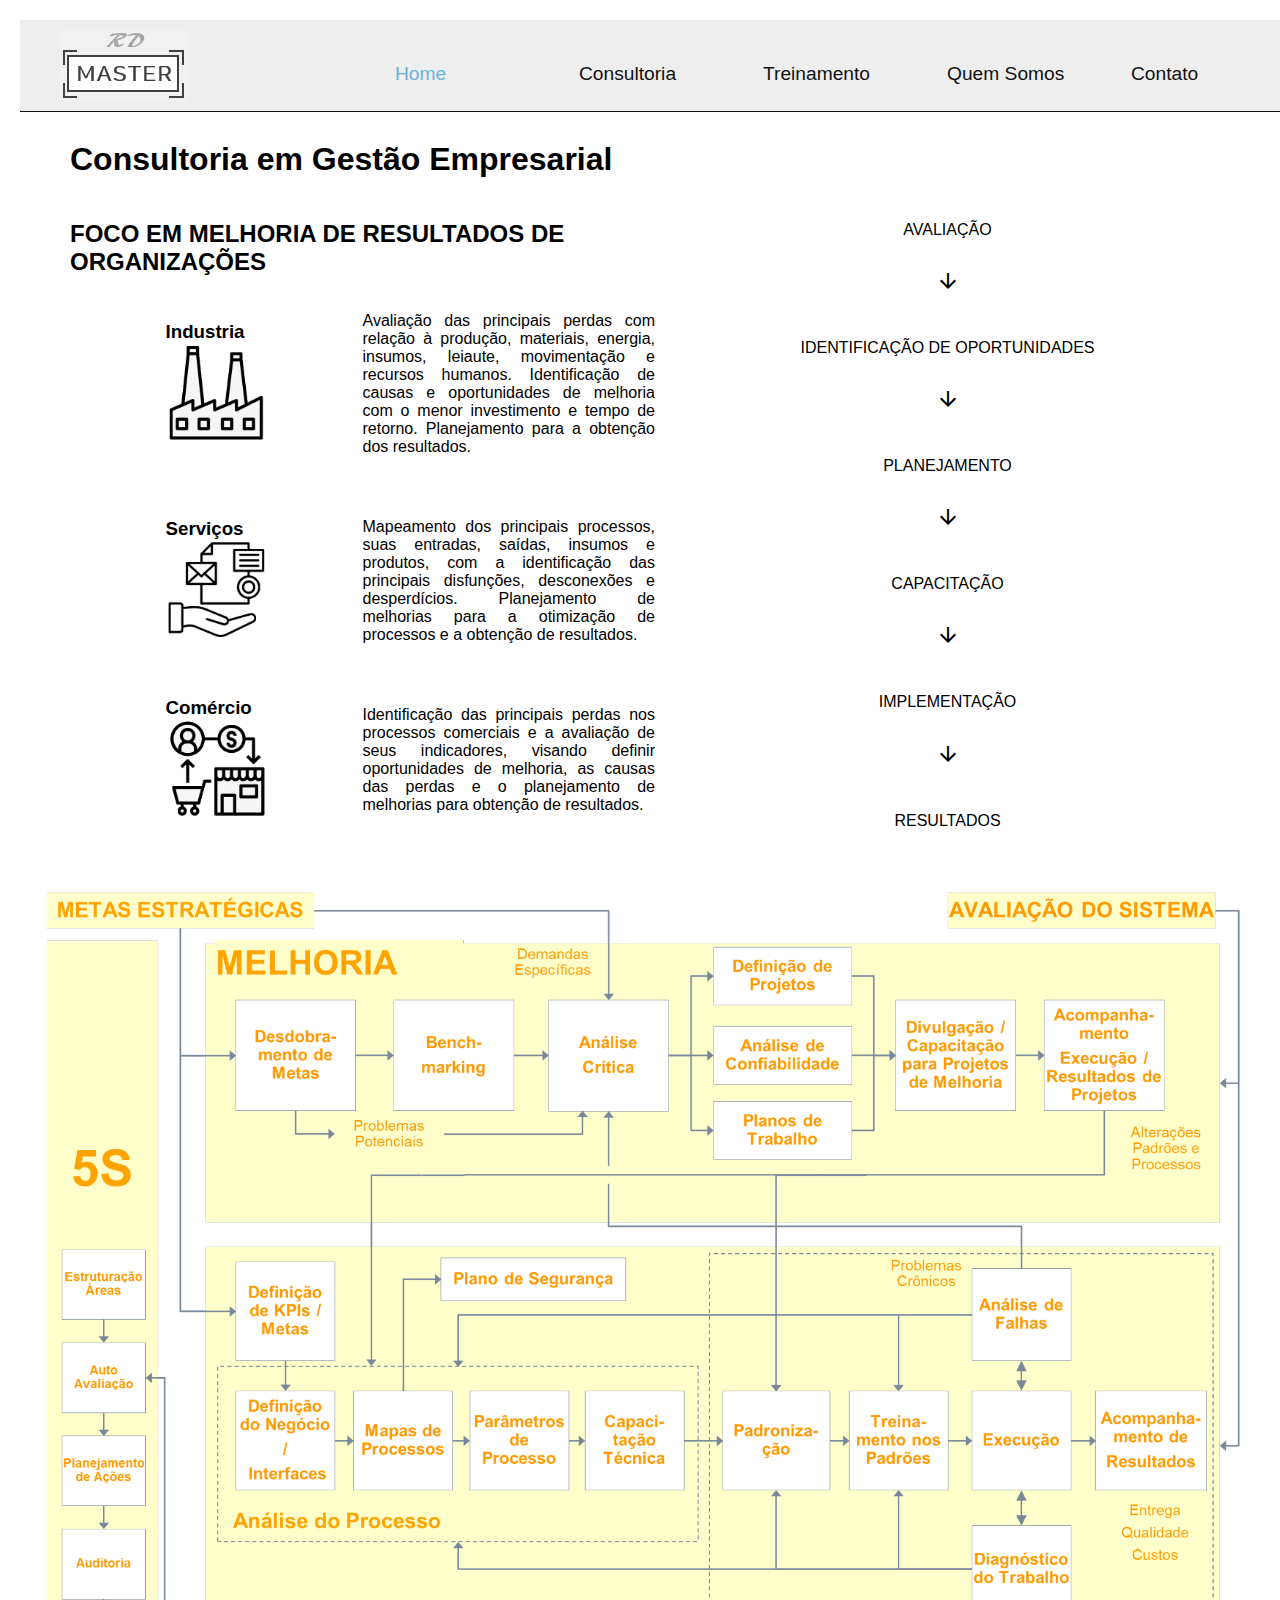
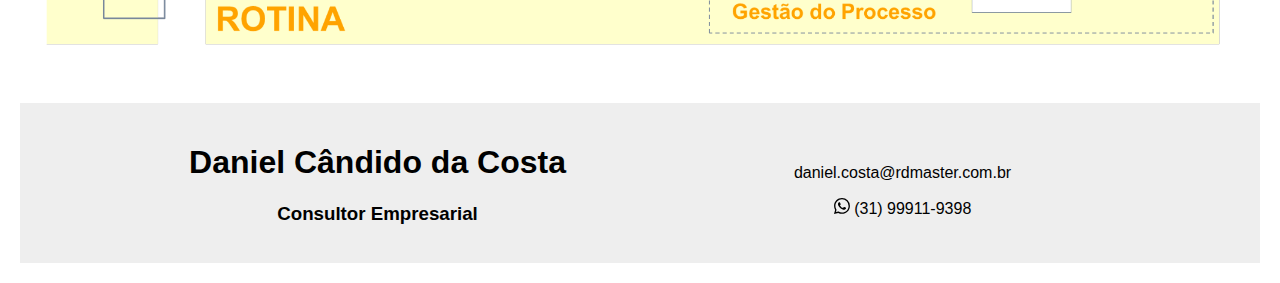
<file: index.html>
<!DOCTYPE html>
<html>
  <head>
    <title>RD Master</title>
    <link rel="stylesheet" href="./style.css">
    <meta name="keywords" content="Consultoria Engenharia">
    <meta name="viewport" content="width=device-width, initial-scale=1.0">
    <html lang="pt-BR">
    <link href="https://fonts.googleapis.com/icon?family=Material+Icons" rel="stylesheet">
    <link href="https://cdn.jsdelivr.net/npm/bootstrap@5.3.8/dist/css/bootstrap.min.css" rel="stylesheet" integrity="sha384-sRIl4kxILFvY47J16cr9ZwB07vP4J8+LH7qKQnuqkuIAvNWLzeN8tE5YBujZqJLB" crossorigin="anonymous">
    <meta charset="utf-8">
  </head>
  <body>
    <nav class="menu" id="menu">
      <img src="./img/Master-Fundo-Cinza.png" alt="logo" class="logo">
      <span class="material-icons" id="burguer" onclick="clickmenu()">menu</span>
      <ul id="itens">
        <li id="links" class="linkativo"><a href="./index.html">Home</a></li>
        <li id="links"><a href="./consultoria.html">Consultoria</a></li>
        <li id="links"><a href="./treinamento.html">Treinamento</a></li>
        <li id="links"><a href="./quemsomos.html">Quem Somos</a></li>
        <li id="links"><a href="Contato">Contato</a></li>
      </ul>
    </nav>

    <article>
      <h1 class="titulopagina">Consultoria em Gestão Empresarial</h1>
      <div class="slide1">
      <div>
        <h2>FOCO EM MELHORIA DE RESULTADOS DE ORGANIZAÇÕES</h2>
        <div class="iconesslide1">
          <div><h3>Industria</h3><img src="./img/industria.png" alt=""></div>
          <p>Avaliação das principais perdas com relação à produção, materiais, energia, insumos, leiaute, movimentação e recursos humanos. Identificação de causas e oportunidades de melhoria com o menor investimento e tempo de retorno. Planejamento para a obtenção dos resultados.</p>
        </div>
        <div class="iconesslide1">
          <div><h3>Serviços</h3><img src="./img/servicos.png" alt=""></div>
          <p>Mapeamento dos principais processos, suas entradas, saídas, insumos e produtos, com a identificação das principais disfunções, desconexões e desperdícios. Planejamento de melhorias para a otimização de processos e a obtenção de resultados.</p>
        </div>
        <div class="iconesslide1">
          <div><h3>Comércio</h3><img src="./img/comercio.png" alt=""></div>
          <p>Identificação das principais perdas nos processos comerciais e a avaliação de seus indicadores, visando definir oportunidades de melhoria, as causas das perdas e o planejamento de melhorias para obtenção de resultados.</p>
        </div>
      </div>
      <div class="setasslide1">
        <p>AVALIAÇÃO</p>
        <span class="material-icons">arrow_downward</span>
        <p>IDENTIFICAÇÃO DE OPORTUNIDADES</p>
        <span class="material-icons">arrow_downward</span>
        <p>PLANEJAMENTO</p>
        <span class="material-icons">arrow_downward</span>
        <p>CAPACITAÇÃO</p>
        <span class="material-icons">arrow_downward</span>
        <p>IMPLEMENTAÇÃO</p>
        <span class="material-icons">arrow_downward</span>
        <p>RESULTADOS</p>
      </div>
      </div>
      <img src="./img/metasestrategicas.png" alt="Metas Estratégicas" class="metasestrategicas">
    </article>

    <footer>
      <div class="footercontainer">
        <div class="footerconteudo">
        <h1>Daniel Cândido da Costa</h1>
        <h3>Consultor Empresarial</h2>
        </div>
        <div class="footerconteudo">
        <p>daniel.costa@rdmaster.com.br</p>
        <a href="https://wa.me/5531999119398"><img src="./img/whatsapp.svg" alt=""><span> (31) 99911-9398</span></a>
        </div>
      </div>
    </footer>
      <script>
        function clickmenu() {
          if (itens.style.display == 'grid') {
            itens.style.display = 'none'
          } else {
            itens.style.display = 'grid'
            itens.style.width = `${window.innerWidth}px`
            itens.style.gridTemplateColumns = 'repeat(5, 1fr)'
            itens.style.margin = '15px 0 5px'
            itens.style.padding = '5px 0'
            links.style.justifySelf = 'center'
          }
        }
      </script>
  </body>
</html>
</file>
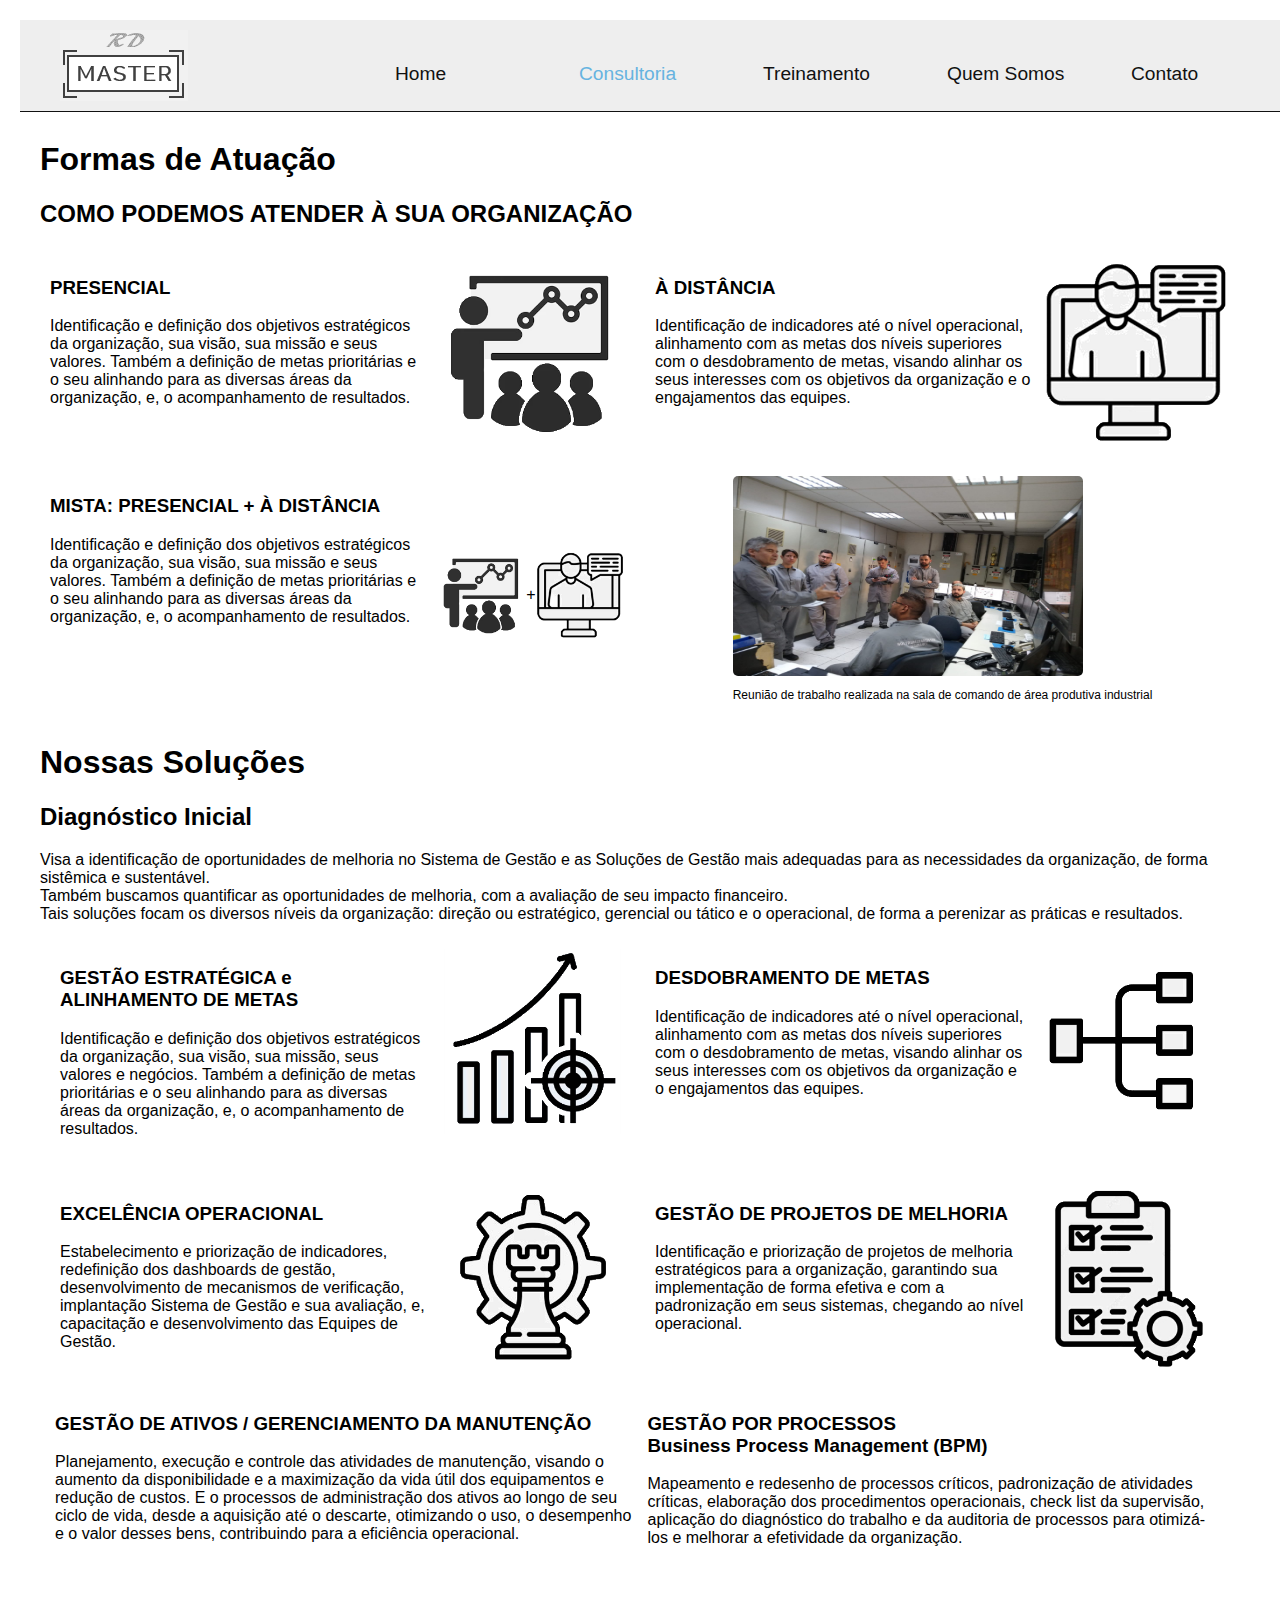
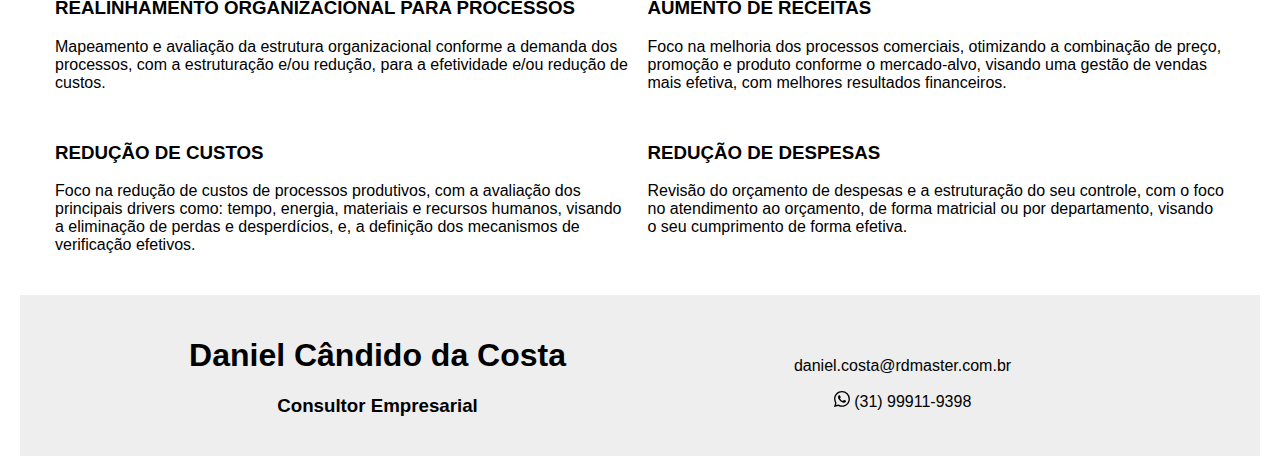
<file: consultoria.html>
<!DOCTYPE html>
<html>
  <head>
    <title>Consultoria - RD Master</title>
    <link rel="stylesheet" href="./style.css">
    <meta name="viewport" content="width=device-width, initial-scale=1.0">
    <html lang="pt-BR">
    <link href="https://fonts.googleapis.com/icon?family=Material+Icons" rel="stylesheet">
    <link href="https://cdn.jsdelivr.net/npm/bootstrap@5.3.8/dist/css/bootstrap.min.css" rel="stylesheet" integrity="sha384-sRIl4kxILFvY47J16cr9ZwB07vP4J8+LH7qKQnuqkuIAvNWLzeN8tE5YBujZqJLB" crossorigin="anonymous">
    <meta charset="utf-8">
  </head>
  <body>
    <nav class="menu" id="menu">
      <img src="./img/Master-Fundo-Cinza.png" alt="logo" class="logo">
      <span class="material-icons" id="burguer" onclick="clickmenu()">menu</span>
      <ul id="itens">
        <li id="links"><a href="./index.html">Home</a></li>
        <li id="links" class="linkativo"><a href="./consultoria.html">Consultoria</a></li>
        <li id="links"><a href="./treinamento.html">Treinamento</a></li>
        <li id="links"><a href="./quemsomos.html">Quem Somos</a></li>
        <li id="links"><a href="Contato">Contato</a></li>
      </ul>
    </nav>

    <article>
        <h1>Formas de Atuação</h1>
        <h2>COMO PODEMOS ATENDER À SUA ORGANIZAÇÃO</h2>
        <div class="modalidadesconsultoria">
        <div class="modalidadesmodulo">
            <div>
            <h3>PRESENCIAL</h3>
            <p>Identificação e definição dos objetivos estratégicos da organização, sua visão, sua missão e seus valores. Também a definição de metas prioritárias e o seu alinhando para as diversas áreas da organização, e, o acompanhamento de resultados.</p>
            </div>
            <img src="./img/presencial.png" alt="">
        </div>
        <div class="modalidadesmodulo">
            <div>
            <h3>À DISTÂNCIA</h3>
            <p>Identificação de indicadores até o nível operacional, alinhamento com as metas dos níveis superiores com o desdobramento de metas, visando alinhar os seus interesses com os objetivos da organização e o engajamentos das equipes.</p>
            </div>
            <img src="./img/distancia.png" alt="">
        </div>
        <div class="modalidadesmodulo">
            <div>
            <h3>MISTA: PRESENCIAL + À DISTÂNCIA</h3>
            <p>Identificação e definição dos objetivos estratégicos da organização, sua visão, sua missão e seus valores. Também a definição de metas prioritárias e o seu alinhando para as diversas áreas da organização, e, o acompanhamento de resultados.</p>
            </div>
            <div class="modalidadesimg">
                <img src="./img/presencial.png" alt="">
                <span>+</span>
                <img src="./img/distancia.png" alt="">
            </div>
        </div>
        <div class="modalidadesreuniao">
            <img src="./img/reuniao.jpg" alt="">
            <p>Reunião de trabalho realizada na sala de comando de área produtiva industrial</p>
        </div>
        </div>
        <div>
        <h1>Nossas Soluções</h1>
        <h2>Diagnóstico Inicial</h2>
        <p>Visa a identificação de oportunidades de melhoria no Sistema de Gestão e as Soluções de Gestão mais adequadas para as necessidades da organização, de forma sistêmica e sustentável.<br>Também buscamos quantificar as oportunidades de melhoria, com a avaliação de seu impacto financeiro.<br>Tais soluções focam os diversos níveis da organização: direção ou estratégico, gerencial ou tático e o operacional, de forma a perenizar as práticas e resultados.</p>
        <div class="solucoes">
          <div class="solucoesmodulos">
            <div>
            <h3>GESTÃO ESTRATÉGICA e ALINHAMENTO DE METAS</h3>
            <p>Identificação e definição dos objetivos estratégicos da organização, sua visão, sua missão, seus valores e negócios. Também a definição de metas prioritárias e o seu alinhando para as diversas áreas da organização, e, o acompanhamento de resultados.</p>
            </div>
            <img src="./img/metas.png" alt="">
          </div>
          <div class="solucoesmodulos">
            <div>
            <h3>DESDOBRAMENTO DE METAS</h3>
            <p>Identificação de indicadores até o nível operacional, alinhamento com as metas dos níveis superiores com o desdobramento de metas, visando alinhar os seus interesses com os objetivos da organização e o engajamentos das equipes.</p>
            </div>
            <img src="./img/desdobramento.png" alt="">
          </div>
          <div class="solucoesmodulos">
            <div>
            <h3>EXCELÊNCIA OPERACIONAL</h3>
            <p>Estabelecimento e priorização de indicadores, redefinição dos dashboards de gestão, desenvolvimento de mecanismos de verificação, implantação Sistema de Gestão e sua avaliação, e, capacitação e desenvolvimento das Equipes de Gestão.</p>
            </div>
            <img src="./img/operacional.png" alt="">
          </div>
          <div class="solucoesmodulos">
            <div>
            <h3>GESTÃO DE PROJETOS DE MELHORIA</h3>
            <p>Identificação e priorização de projetos de melhoria estratégicos para a organização, garantindo sua implementação de forma efetiva e com a padronização em seus sistemas, chegando ao nível operacional.</p>
            </div>
            <img src="./img/projetos.png" alt="">
          </div>
        </div>
        </div>
        <div class="gestoes">
          <div>
            <h3>GESTÃO DE ATIVOS / GERENCIAMENTO DA MANUTENÇÃO</h3>
            <p>Planejamento, execução e controle das atividades de manutenção, visando o aumento da disponibilidade e a maximização da vida útil dos equipamentos e redução de custos. E o processos de administração dos ativos ao longo de seu ciclo de vida, desde a aquisição até o descarte, otimizando o uso, o desempenho e o valor desses bens, contribuindo para a eficiência operacional.</p>
          </div>
          <div>
            <h3>GESTÃO POR PROCESSOS<br>Business Process Management (BPM)</h3>
            <p>Mapeamento e redesenho de processos críticos, padronização de atividades críticas, elaboração dos procedimentos operacionais, check list da supervisão, aplicação do diagnóstico do trabalho e da auditoria de processos para otimizá-los e melhorar a efetividade da organização.</p>
          </div>
          <div>
            <h3>REALINHAMENTO ORGANIZACIONAL PARA PROCESSOS</h3>
            <p>Mapeamento e avaliação da estrutura organizacional conforme a demanda dos processos, com a estruturação e/ou redução, para a efetividade e/ou redução de custos.</p>
          </div>
          <div>
            <h3>AUMENTO DE RECEITAS</h3>
            <p>Foco na melhoria dos processos comerciais, otimizando a combinação de preço, promoção e produto conforme o mercado-alvo, visando uma gestão de vendas mais efetiva, com melhores resultados financeiros.</p>
          </div>
          <div>
            <h3>REDUÇÃO DE CUSTOS</h3>
            <p>Foco na redução de custos de processos produtivos, com a avaliação dos principais drivers como: tempo, energia, materiais e recursos humanos, visando a eliminação de perdas e desperdícios, e, a definição dos mecanismos de verificação efetivos.</p>
          </div>
          <div>
            <h3>REDUÇÃO DE DESPESAS</h3>
            <p>Revisão do orçamento de despesas e a estruturação do seu controle, com o foco no atendimento ao orçamento, de forma matricial ou por departamento, visando o seu cumprimento de forma efetiva.</p>
          </div>
        </div>
    </article>

    <footer>
      <div class="footercontainer">
        <div class="footerconteudo">
        <h1>Daniel Cândido da Costa</h1>
        <h3>Consultor Empresarial</h2>
        </div>
        <div class="footerconteudo">
        <p>daniel.costa@rdmaster.com.br</p>
        <a href="https://wa.me/5531999119398"><img src="./img/whatsapp.svg" alt=""><span> (31) 99911-9398</span></a>
        </div>
      </div>
    </footer>
      <script>
        function clickmenu() {
          if (itens.style.display == 'grid') {
            itens.style.display = 'none'
          } else {
            itens.style.display = 'grid'
            itens.style.width = `${window.innerWidth}px`
            itens.style.gridTemplateColumns = 'repeat(5, 1fr)'
            itens.style.margin = '15px 0 5px'
            itens.style.padding = '5px 0'
            links.style.justifySelf = 'center'
          }
        }
      </script>
  </body>
</html>
</file>
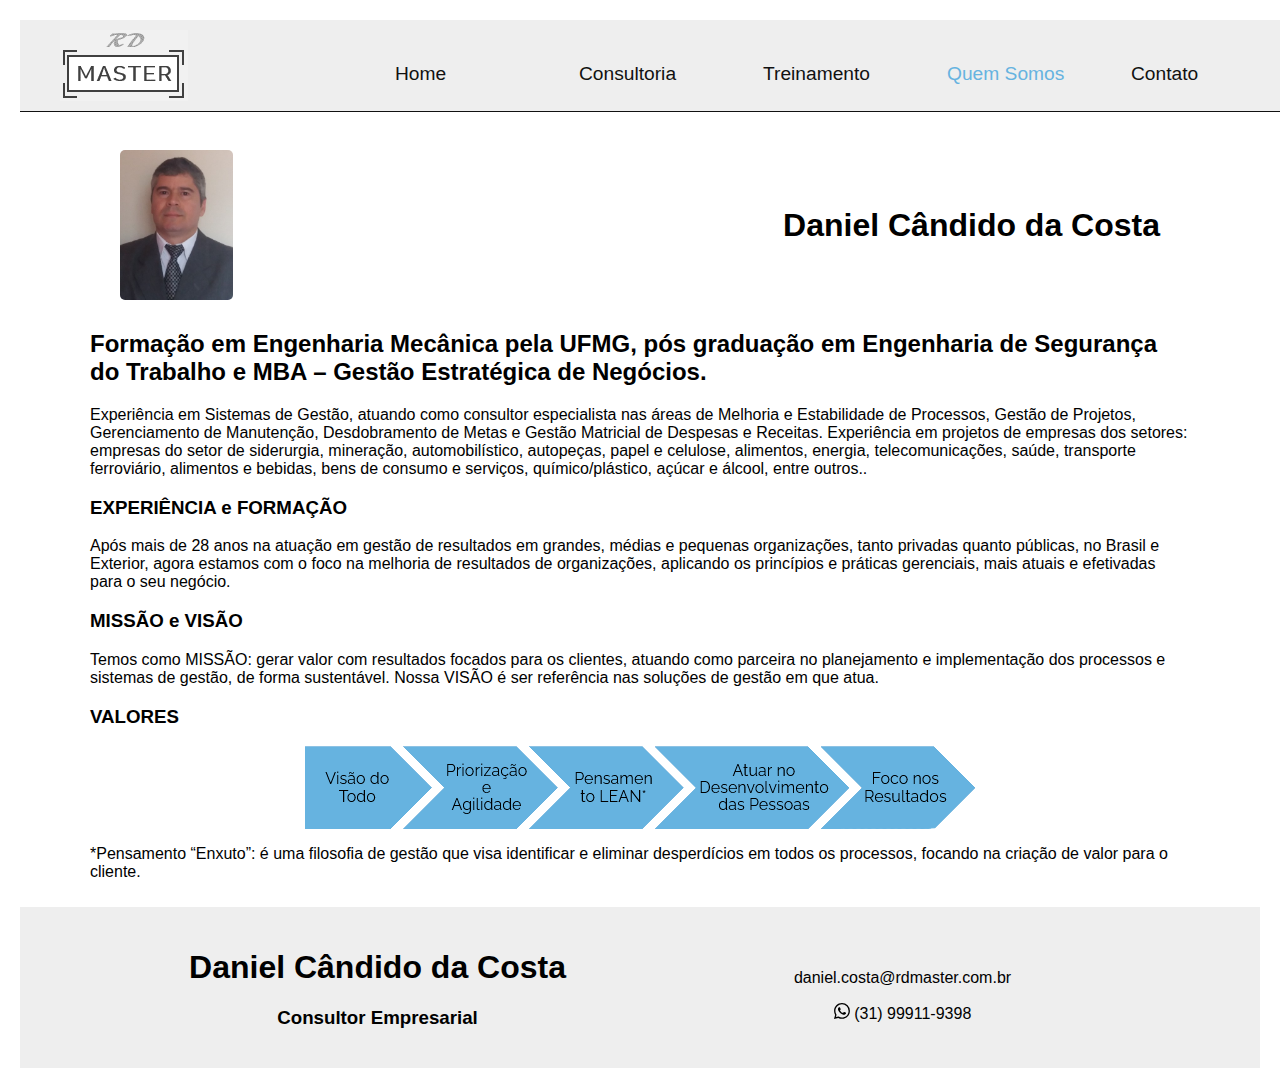
<file: quemsomos.html>
<!DOCTYPE html>
<html>
  <head>
    <title>Quem Somos - RD Master</title>
    <link rel="stylesheet" href="./style.css">
    <meta name="viewport" content="width=device-width, initial-scale=1.0">
    <html lang="pt-BR">
    <link href="https://fonts.googleapis.com/icon?family=Material+Icons" rel="stylesheet">
    <link href="https://cdn.jsdelivr.net/npm/bootstrap@5.3.8/dist/css/bootstrap.min.css" rel="stylesheet" integrity="sha384-sRIl4kxILFvY47J16cr9ZwB07vP4J8+LH7qKQnuqkuIAvNWLzeN8tE5YBujZqJLB" crossorigin="anonymous">
    <meta charset="utf-8">
  </head>
  <body>
    <nav class="menu" id="menu">
      <img src="./img/Master-Fundo-Cinza.png" alt="logo" class="logo">
      <span class="material-icons" id="burguer" onclick="clickmenu()">menu</span>
      <ul id="itens">
        <li id="links"><a href="./index.html">Home</a></li>
        <li id="links"><a href="./consultoria.html">Consultoria</a></li>
        <li id="links"><a href="./treinamento.html">Treinamento</a></li>
        <li id="links" class="linkativo"><a href="./quemsomos.html">Quem Somos</a></li>
        <li id="links"><a href="Contato">Contato</a></li>
      </ul>
    </nav>

    <article>
        <div class="nomeefoto">
        <img class="perfil" src="./img/perfil.jpg" alt="">
        <h1 class="perfil">Daniel Cândido da Costa</h1>
        </div>
        <div class="quemsomosconteudo">
        <h2>Formação em Engenharia Mecânica pela UFMG, pós graduação em Engenharia de Segurança do Trabalho e MBA – Gestão Estratégica de Negócios.</h2>
        <p>Experiência em Sistemas de Gestão, atuando como consultor especialista nas áreas de Melhoria e Estabilidade de Processos, Gestão de Projetos, Gerenciamento de Manutenção, Desdobramento de Metas e Gestão Matricial de Despesas e Receitas. Experiência em projetos de empresas dos setores: empresas do setor de siderurgia, mineração, automobilístico, autopeças, papel e celulose, alimentos, energia, telecomunicações, saúde, transporte ferroviário, alimentos e bebidas, bens de consumo e serviços, químico/plástico, açúcar e álcool, entre outros..</p>
        <h3>EXPERIÊNCIA e FORMAÇÃO</h3>
        <p>Após mais de 28 anos na atuação em gestão de resultados em grandes, médias e pequenas organizações, tanto privadas quanto públicas, no Brasil e Exterior, agora estamos com o foco na melhoria de resultados de organizações, aplicando os princípios e práticas gerenciais, mais atuais e efetivadas para o seu negócio.</p>
        <h3>MISSÃO e VISÃO</h3>
        <p>Temos como MISSÃO: gerar valor com resultados focados para os clientes, atuando como parceira no planejamento e implementação dos processos e sistemas de gestão, de forma sustentável. Nossa VISÃO é ser referência nas soluções de gestão em que atua.</p>
        <h3>VALORES</h3>
        <div class="progressao"><img src="./img/progressao.png" alt=""></div>
        <p>*Pensamento “Enxuto”: é uma filosofia de gestão que visa identificar e eliminar desperdícios em todos os processos, focando na criação de valor para o cliente.</p>
    </article>

     <footer>
      <div class="footercontainer">
        <div class="footerconteudo">
        <h1>Daniel Cândido da Costa</h1>
        <h3>Consultor Empresarial</h2>
        </div>
        <div class="footerconteudo">
        <p>daniel.costa@rdmaster.com.br</p>
        <a href="https://wa.me/5531999119398"><img src="./img/whatsapp.svg" alt=""><span> (31) 99911-9398</span></a>
        </div>
      </div>
    </footer>
      <script>
        function clickmenu() {
          if (itens.style.display == 'grid') {
            itens.style.display = 'none'
          } else {
            itens.style.display = 'grid'
            itens.style.width = `${window.innerWidth}px`
            itens.style.gridTemplateColumns = 'repeat(5, 1fr)'
            itens.style.margin = '15px 0 5px'
            itens.style.padding = '5px 0'
            links.style.justifySelf = 'center'
          }
        }
      </script>
  </body>
</html>
</file>
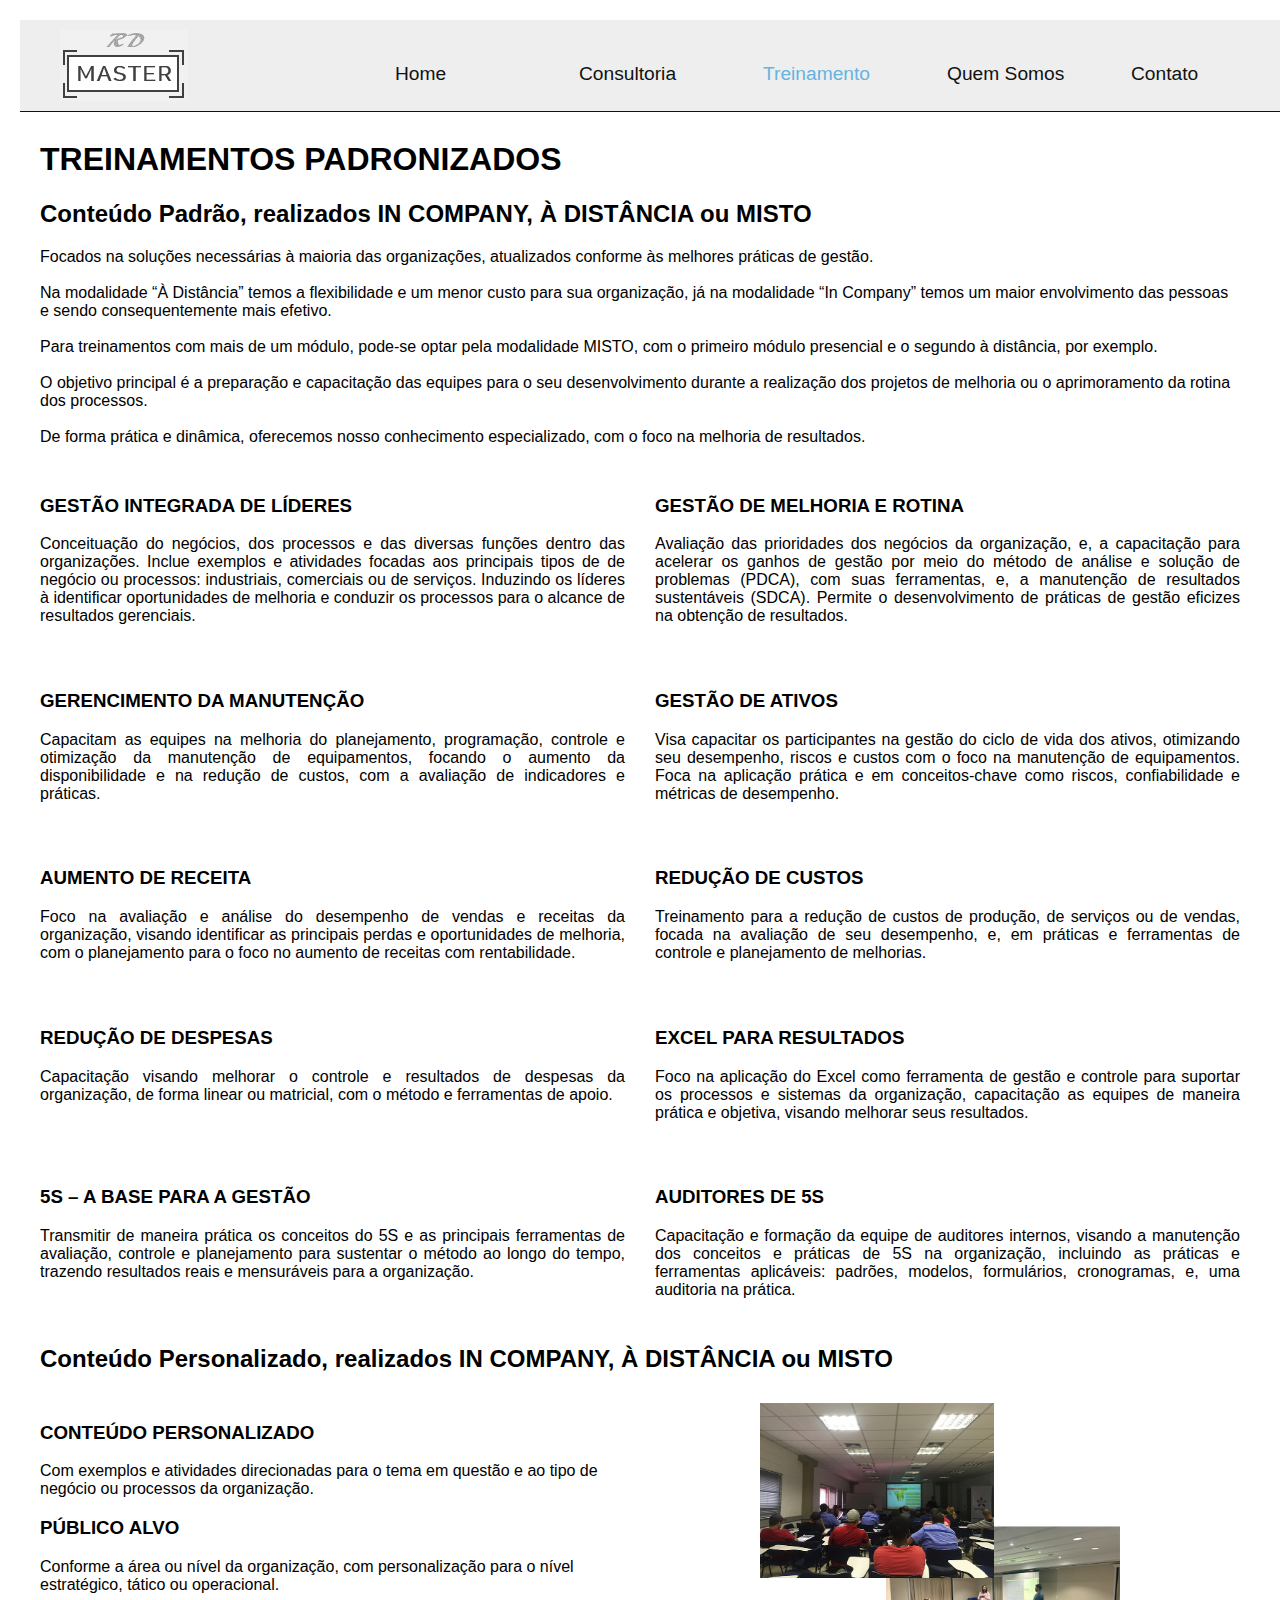
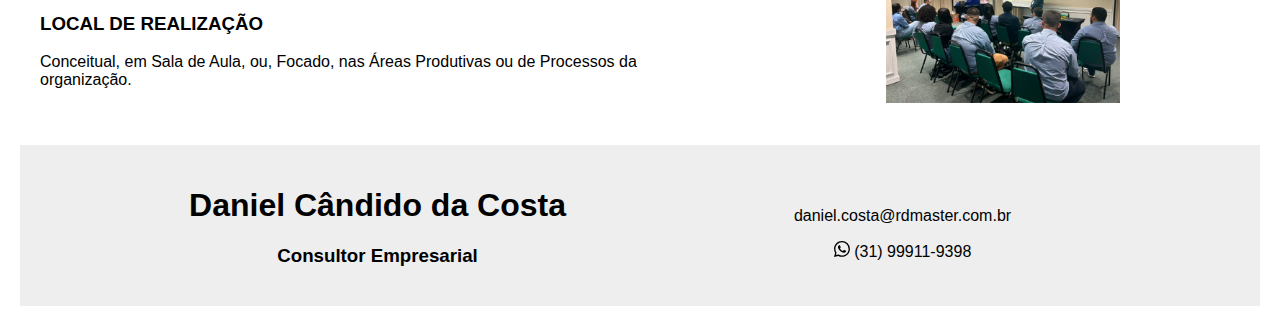
<file: treinamento.html>
<!DOCTYPE html>
<html>
 <head>
         <title>Treinamento - RD Master</title>
    <link rel="stylesheet" href="./style.css">
    <meta name="viewport" content="width=device-width, initial-scale=1.0">
    <html lang="pt-BR">
    <link href="https://fonts.googleapis.com/icon?family=Material+Icons" rel="stylesheet">
    <link href="https://cdn.jsdelivr.net/npm/bootstrap@5.3.8/dist/css/bootstrap.min.css" rel="stylesheet" integrity="sha384-sRIl4kxILFvY47J16cr9ZwB07vP4J8+LH7qKQnuqkuIAvNWLzeN8tE5YBujZqJLB" crossorigin="anonymous">
    <meta charset="utf-8">
 </head>
 <body>
     <nav class="menu" id="menu">
      <img src="./img/Master-Fundo-Cinza.png" alt="logo" class="logo">
      <span class="material-icons" id="burguer" onclick="clickmenu()">menu</span>
      <ul id="itens">
        <li id="links"><a href="./index.html">Home</a></li>
        <li id="links"><a href="./consultoria.html">Consultoria</a></li>
        <li id="links" class="linkativo"><a href="./treinamento.html">Treinamento</a></li>
        <li id="links"><a href="./quemsomos.html">Quem Somos</a></li>
        <li id="links"><a href="Contato">Contato</a></li>
      </ul>
    </nav>

    <article>
        <h1>TREINAMENTOS PADRONIZADOS</h1>
        <h2>Conteúdo Padrão, realizados IN COMPANY, À DISTÂNCIA ou MISTO</h2>
        <p>Focados na soluções necessárias à maioria das organizações, atualizados conforme às melhores práticas de gestão.<br><br>Na modalidade “À Distância” temos a flexibilidade e um menor custo para sua organização, já na modalidade “In Company” temos um maior envolvimento das pessoas e sendo consequentemente mais efetivo.<br><br>Para treinamentos com mais de um módulo, pode-se optar pela modalidade MISTO, com o primeiro módulo presencial e o segundo à distância, por exemplo.<br><br>O objetivo principal é a preparação e capacitação das equipes para o seu desenvolvimento durante a realização dos projetos de melhoria ou o aprimoramento da rotina dos processos.<br><br>De forma prática e dinâmica, oferecemos nosso conhecimento especializado, com o foco na melhoria de resultados.
        </p>
        <div class="gestao">
            <div>
                <h3>GESTÃO INTEGRADA DE LÍDERES</h3>
                <p>Conceituação do negócios, dos processos e das diversas funções dentro das organizações. Inclue exemplos e atividades focadas aos principais tipos de de negócio ou processos: industriais, comerciais ou de serviços. Induzindo os líderes à identificar oportunidades de melhoria e conduzir os processos para o alcance de resultados gerenciais.</p>
            </div>
            <div>
                <h3>GESTÃO DE MELHORIA E ROTINA</h3>
                <p>Avaliação das prioridades dos negócios da organização, e, a capacitação para acelerar os ganhos de gestão por meio do método de análise e solução de problemas (PDCA), com suas ferramentas, e, a manutenção de resultados sustentáveis (SDCA). Permite o desenvolvimento de práticas de gestão eficizes na obtenção de resultados.</p>
            </div>
            <div>
                <h3>GERENCIMENTO DA MANUTENÇÃO</h3>
                <p>Capacitam as equipes na melhoria do planejamento, programação, controle e otimização da manutenção de equipamentos, focando o aumento da disponibilidade e na redução de custos, com a avaliação de indicadores e práticas.</p>
            </div>
            <div>
                <h3>GESTÃO DE ATIVOS</h3>
                <p>Visa capacitar os participantes na gestão do ciclo de vida dos ativos, otimizando seu desempenho, riscos e custos com o foco na manutenção de equipamentos. Foca na aplicação prática e em conceitos-chave como riscos, confiabilidade e métricas de desempenho.</p>
            </div>
            <div>
                <h3>AUMENTO DE RECEITA</h3>
                <p>Foco na avaliação e análise do desempenho de vendas e receitas da organização, visando identificar as principais perdas e oportunidades de melhoria, com o planejamento para o foco no aumento de receitas com rentabilidade.</p>
            </div>
            <div>
                <h3>REDUÇÃO DE CUSTOS</h3>
                <p>Treinamento para a redução de custos de produção, de serviços ou de vendas, focada na avaliação de seu desempenho, e, em práticas e  ferramentas de controle e planejamento de melhorias.</p>
            </div>
            <div>
                <h3>REDUÇÃO DE DESPESAS</h3>
                <p>Capacitação visando melhorar o controle e resultados de despesas da organização, de forma linear ou matricial, com o método e ferramentas de apoio.</p>
            </div>
            <div>
                <h3>EXCEL PARA RESULTADOS</h3>
                <p>Foco na aplicação do Excel como ferramenta de gestão e controle para suportar os processos e sistemas da organização, capacitação as equipes de maneira prática e objetiva, visando melhorar seus resultados.</p>
            </div>
            <div>
                <h3>5S – A BASE PARA A GESTÃO</h3>
                <p>Transmitir de maneira prática os conceitos do 5S e as principais ferramentas de avaliação, controle e planejamento para sustentar o método ao longo do tempo, trazendo resultados reais e mensuráveis para a organização.</p>
            </div>
            <div>
                <h3>AUDITORES DE 5S</h3>
                <p>Capacitação e formação da equipe de auditores internos, visando a manutenção dos conceitos e práticas de 5S na organização, incluindo as práticas e ferramentas aplicáveis: padrões, modelos, formulários, cronogramas, e, uma auditoria na prática.</p>
            </div>
        </div>
        <h2>Conteúdo Personalizado, realizados IN COMPANY, À DISTÂNCIA ou MISTO</h1>
        <div class="personalizado">
            <div>
                <h3>CONTEÚDO PERSONALIZADO</h3>
                <p>Com exemplos e atividades direcionadas para o tema em questão e ao tipo de negócio ou processos da organização.</p>
                <h3>PÚBLICO ALVO</h3>
                <p>Conforme a área ou nível da organização, com personalização para o nível estratégico, tático ou operacional.</p>
                <h3>LOCAL DE REALIZAÇÃO</h3>
                <p>Conceitual, em Sala de Aula, ou, Focado, nas Áreas Produtivas ou de Processos da organização.</p>
            </div>
            <img src="./img/treinamento.png" alt="Imagens de Treinamento em Sala de Aula, para o nível operacional de área produtiva industrial e Treinamento em Sala de Aula, para o nível administrativo">
        </div>
    </article>

     <footer>
      <div class="footercontainer">
        <div class="footerconteudo">
        <h1>Daniel Cândido da Costa</h1>
        <h3>Consultor Empresarial</h2>
        </div>
        <div class="footerconteudo">
        <p>daniel.costa@rdmaster.com.br</p>
        <a href="https://wa.me/5531999119398"><img src="./img/whatsapp.svg" alt=""><span> (31) 99911-9398</span></a>
        </div>
      </div>
    </footer>
      <script>
        function clickmenu() {
          if (itens.style.display == 'grid') {
            itens.style.display = 'none'
          } else {
            itens.style.display = 'grid'
            itens.style.width = `${window.innerWidth}px`
            itens.style.gridTemplateColumns = 'repeat(5, 1fr)'
            itens.style.margin = '15px 0 5px'
            itens.style.padding = '5px 0'
            links.style.justifySelf = 'center'
          }
        }
      </script>
    </body>
</html>
</file>
<file: style.css>
body {
  margin: 20px;
  font-family: Calibri, Candara, Segoe, "Segoe UI", Optima, Arial, sans-serif;
}

article {
  max-width: 1200px;
  margin: 0 auto;
  position: relative;
  padding: 100px 10px 10px;
}

img {
  max-width: 100%;
}

.menu {
  width: 100%;
  background: #eee;
  margin: 0;
  position: fixed;
  display: grid;
  grid-template-columns: 1fr 3fr;
  padding: 10px;
  z-index: 1;
}

.menu img {
  margin: 0 30px;
  display: inline-block;
  vertical-align: center;
}

.menu a {
  text-decoration: none;
  color: #111;
  padding: 10px 5px;
  font-size: 1.2rem;
}

.menu a::before {
  content: '';
  transition: 0.3s;
}

.menu a:hover::before {
  transform-origin: 0% 50%;
  transform: scale3d(1, 1, 1);
}

.menu a::before {
  position: absolute;
  width: 100%;
  height: 1px;
  background: currentColor;
  top: 100%;
  left: 0;
  pointer-events: none;
}

.menu a::after {
  position: absolute;
  width: 100%;
  height: 1px;
  background: currentColor;
  top: 100%;
  left: 0;
  pointer-events: none;
}

.menu a:hover{
  text-decoration: underline;
}

.menu ul {
  list-style-type: none;
  display: grid;
  grid-template-columns: repeat(5, 1fr);
  align-items: center;
  margin-bottom: 0;
}

.linkativo a {
  color: #66B3E0;
}

#burguer {
  display: none;
}

footer {
  width: 100%;
  background: #eee;
}

.footercontainer {
  display: grid;
  grid-template-columns: 1fr 1fr;
  align-items: center;
  max-width: 1000px;
  padding: 20px;
  margin: 0 auto;
  gap: 50px;
}

.footerconteudo {
  text-align: center;
  justify-items: center;
}

.footerconteudo a {
  text-decoration: none;
  justify-content: center;
  align-items: center;
}

.footerconteudo span {
  color: black;
  padding: 0;
  margin: 0;
}

.titulopagina {
  padding-left: 30px;
}

.slide1 {
  display: grid;
  grid-template-columns: 1fr 1fr;
  padding-bottom: 30px;
  padding-left: 30px;
}

.iconesslide1 {
  display: grid;
  grid-template-columns: 1fr 1fr;
  justify-items: center;
  align-items: center;
  padding-bottom: 30px;
  text-align: justify;
}

.iconesslide1 img {
  height: 100px;
}

.iconesslide1 h3 {
  margin: 0;
}

.setasslide1 {
  display: grid;
  justify-items: center;
}

.setasslide1 p {
  margin-bottom: 0;
  padding: 5px;
}

.metasestrategicas {
  width: 100%;
  max-width: 1200px;
  margin-bottom: 30px;
}

.nomeefoto {
  display: grid;
  grid-template-columns: 1fr 1fr;
  text-align: right;
  margin: 30px 50px;
}

.quemsomosconteudo {
  margin: 0 50px;
}

.quemsomosconteudo h1 h2 h3 p {
  padding: 15px;
  gap: 15px;
}

.quemsomosvalores {
  display: grid;
  grid-template-columns: 1fr 1fr 1fr 1fr 1fr;
  text-align: center;
}

.progressao {
  display: grid;
  justify-items: center;
  margin: 15px 0px;
  padding: 0px;
  width: 100%;
}

.modalidadesconsultoria {
  display: grid;
  grid-template-columns: 1fr 1fr;
  gap: 30px;
  margin: 30px 10px;
}

.modalidadesmodulo {
  display: grid;
  grid-template-columns: 2fr 1fr;
  gap: 10px;
}

.modalidadesimg {
  display: grid;
  grid-template-columns: auto auto auto;
  align-items: center;
}

.modalidadesreuniao {
  display: grid;
  justify-content: center;
  font-size: 0.75rem;
}

.modalidadesreuniao img {
  height: 200px;
  width: 350px;
  border-radius: 5px;
}

.perfil {
  height: 150px;
  border-radius: 5px;
  align-content: center;
  margin: 0 30px;
}

.solucoes {
  display: grid;
  grid-template-columns: 1fr 1fr;
  gap: 10px;
  margin: 10px;
}

.solucoesmodulos {
  display: grid;
  grid-template-columns: 2fr 1fr;
  gap: 10px;
  margin: 10px;
}

.gestoes {
  display: grid;
  grid-template-columns: 1fr 1fr;
  gap: 15px;
  margin: 15px;
}

.gestao {
  display: grid;
  grid-template-columns: 1fr 1fr;
  margin: 30px 0;
  gap: 30px;
  text-align: justify;
}

.personalizado {
  display: grid;
  grid-template-columns: 1fr 1fr;
  margin: 30px 0;
  justify-items: center;
}

.personalizado img {
  height: 300px;

}

@media (max-width: 700px) {
  #burguer {
    display: block;
    padding: 20px;
    align-self: center;
    justify-self: right;
    margin: 0 30px;
  }
  #burguer:hover {
    color: white;
    cursor: pointer;
  }
  .menu ul {
    display: none;
  }
  .menu a {
      font-size: 0.9rem;
  }
    .slide1 {
    grid-template-columns: 1fr;
    padding: 25px;
  }
  .iconesslide1 p {
    padding: 10px;
    font-size: 0.9rem;
  }
  .iconesslide1 {
    grid-template-columns: 1fr 2fr;
    padding-bottom: 0;
  }
  .footercontainer {
    gap: 10px;
  }
  .footerconteudo p {
    word-break: break-all;
    inline-size: 14ch;
    margin: 0 auto;
  }

  .modalidadesconsultoria {
    grid-template-columns: 1fr;
  }

  .modalidadesmodulo {
    grid-template-columns: 1fr;
  }

  .modalidadesmodulo img {
    display: none;
  }

  .modalidadesimg {
    display: none;
  }

  .solucoes {
    grid-template-columns: 1fr;
  }
  
  .solucoesmodulos {
    grid-template-columns: 1fr;
  }

  .solucoesmodulos img {
    display: none;
  }

  .gestoes {
    grid-template-columns: 1fr;
  }

  .gestao {
    grid-template-columns: 1fr;
  }

  .personalizado {
    grid-template-columns: 1fr;
    justify-items: center;
  }
}
</file>
